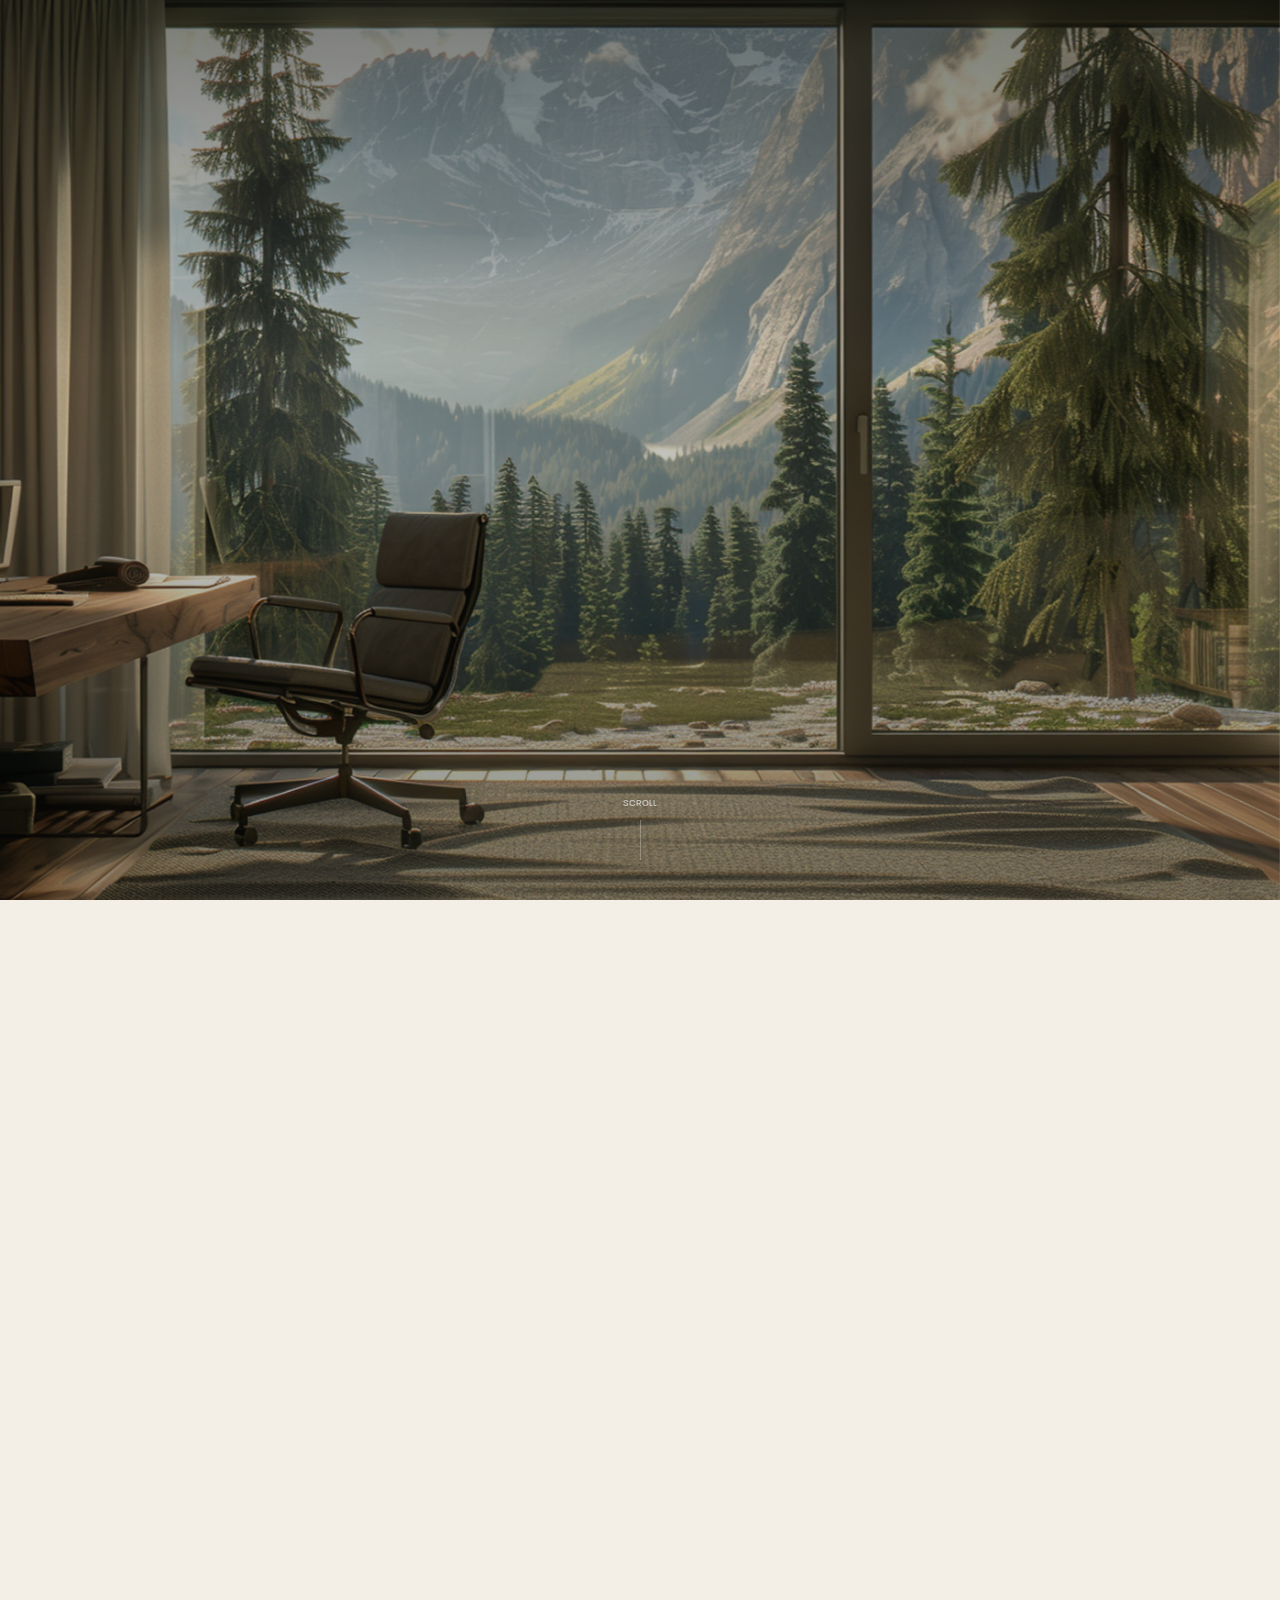
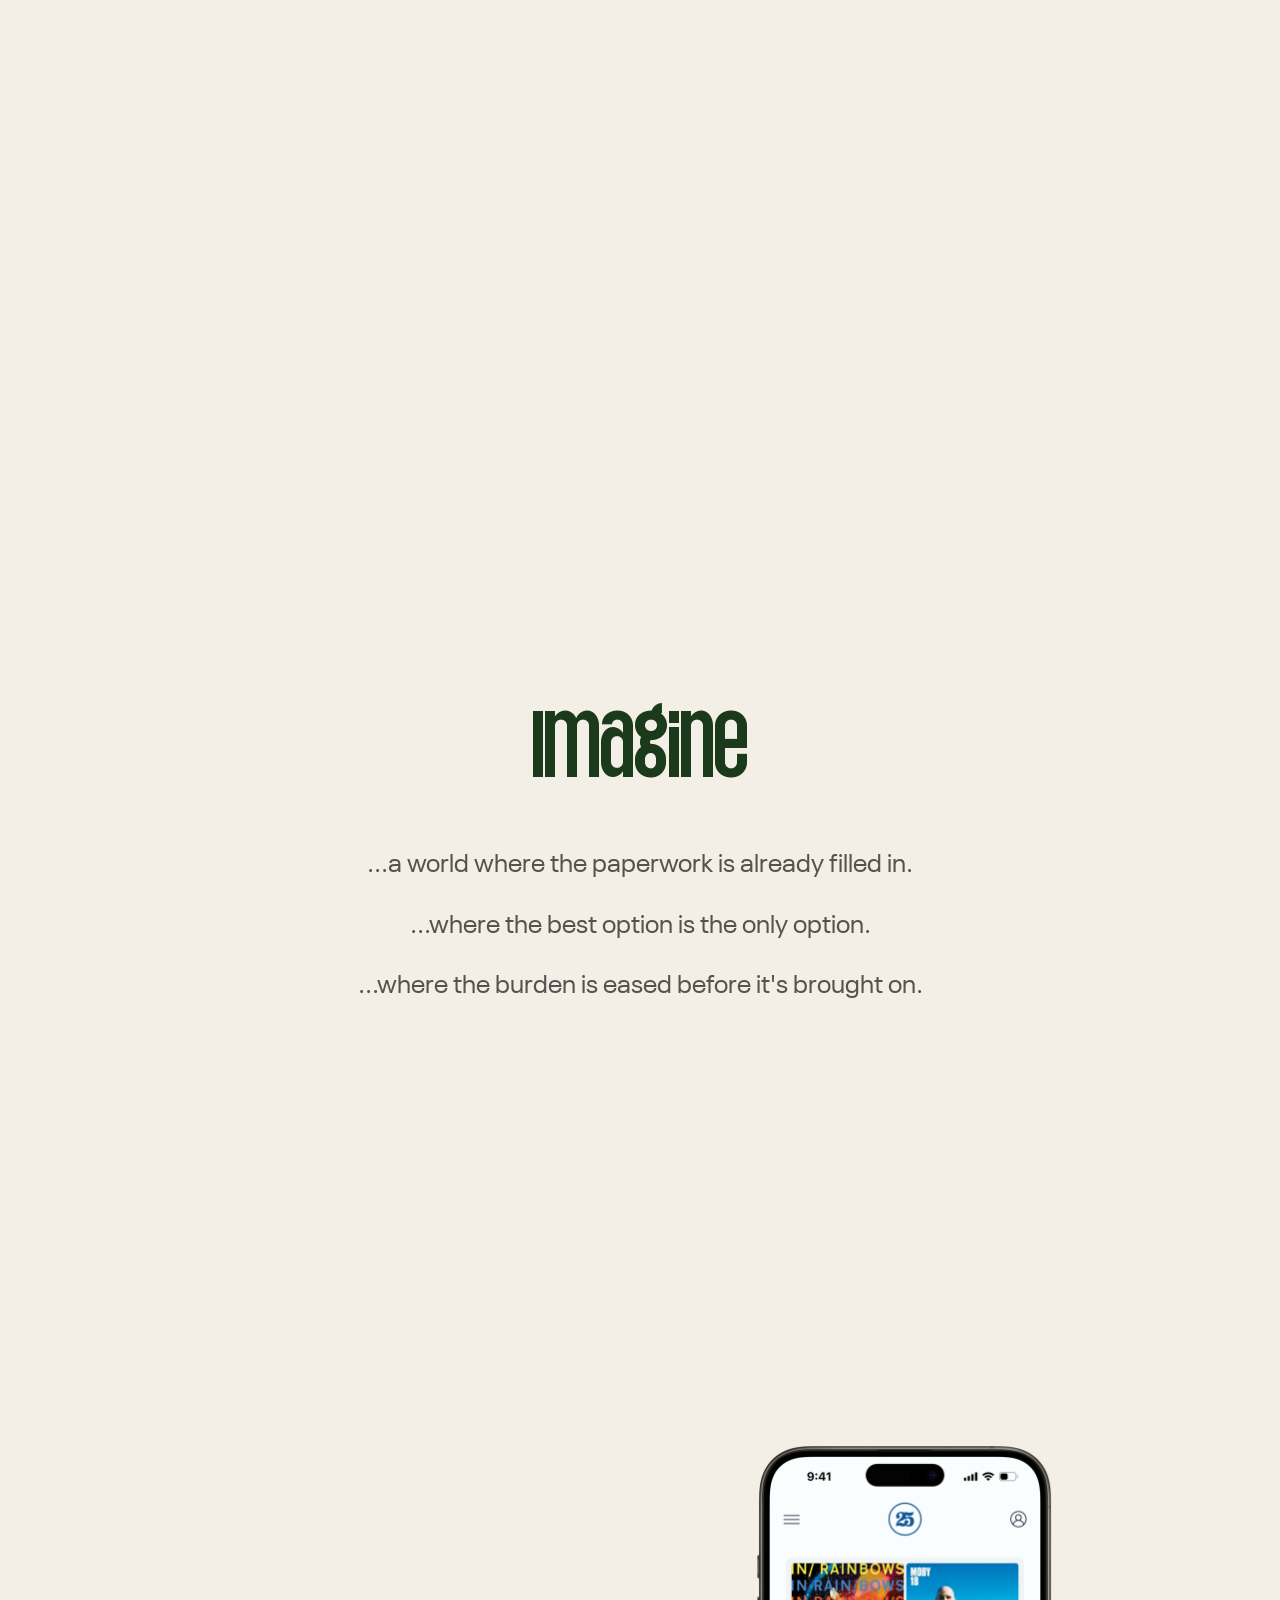
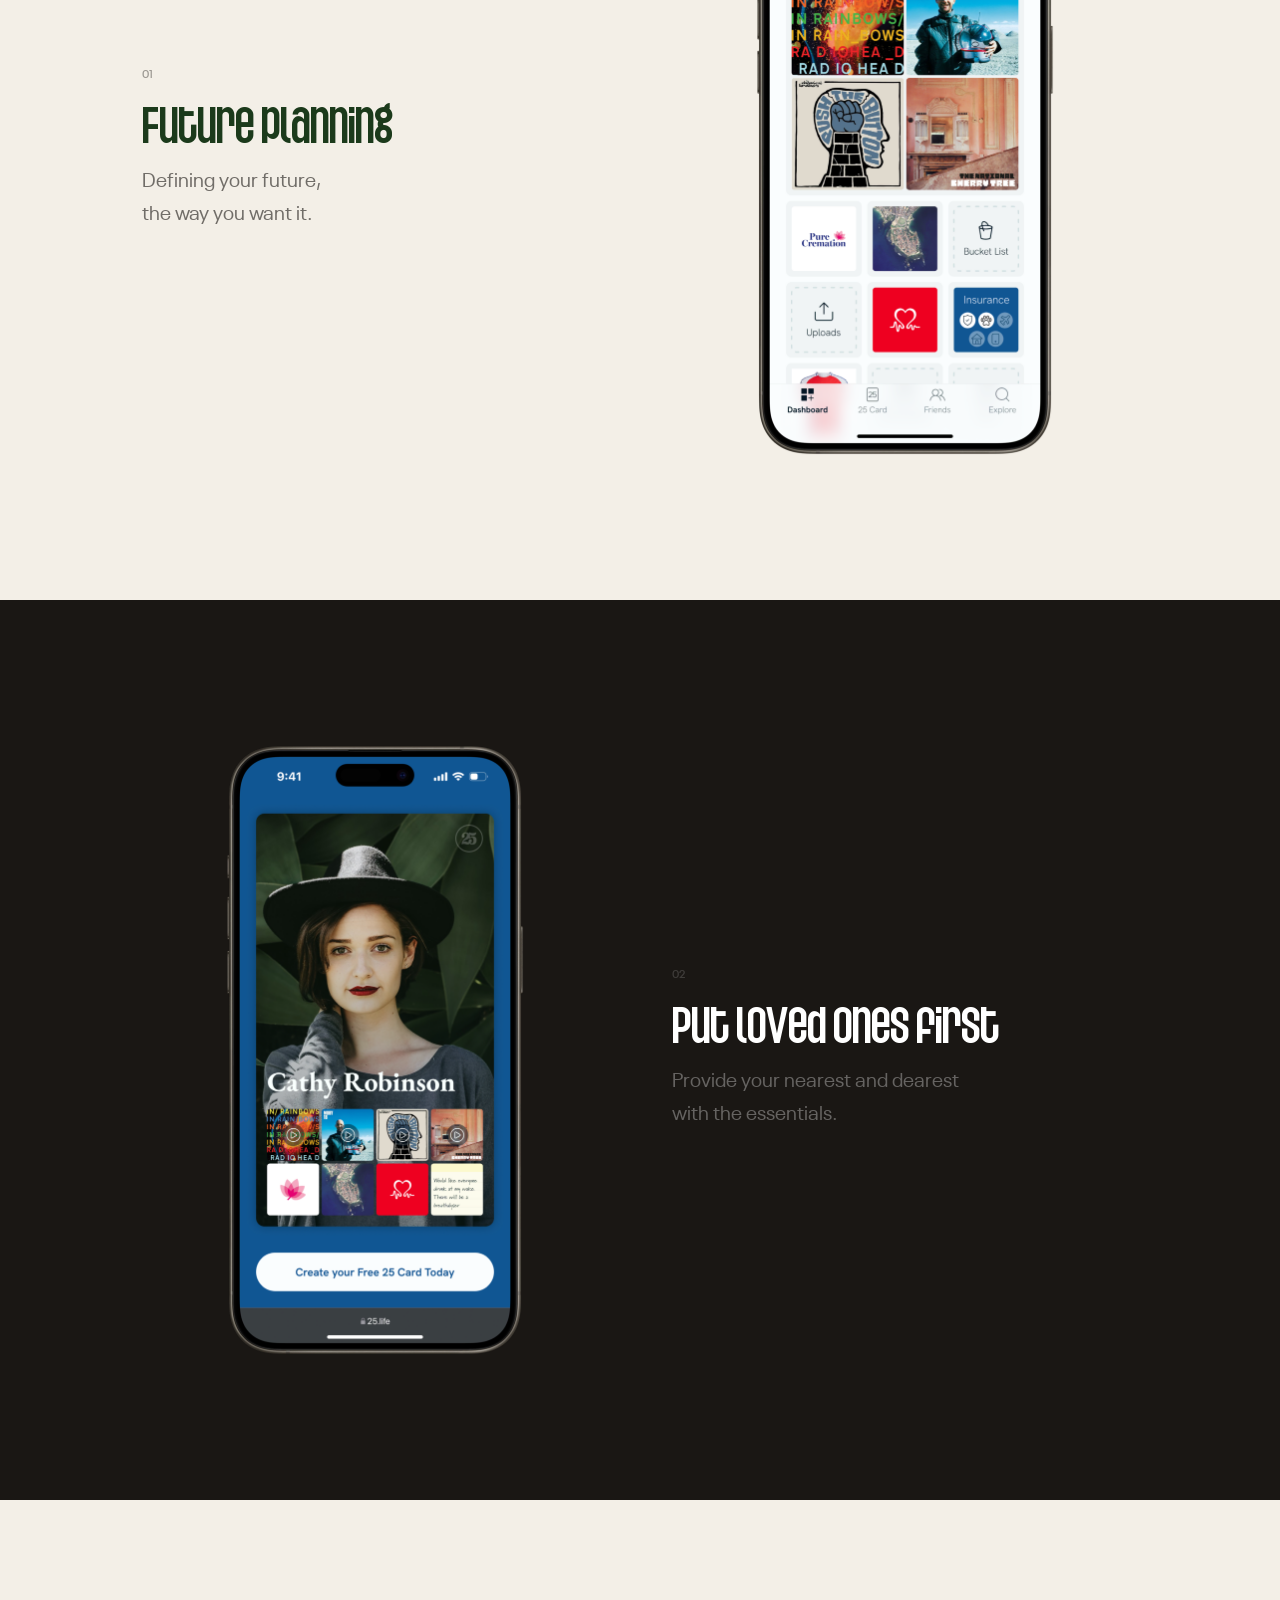
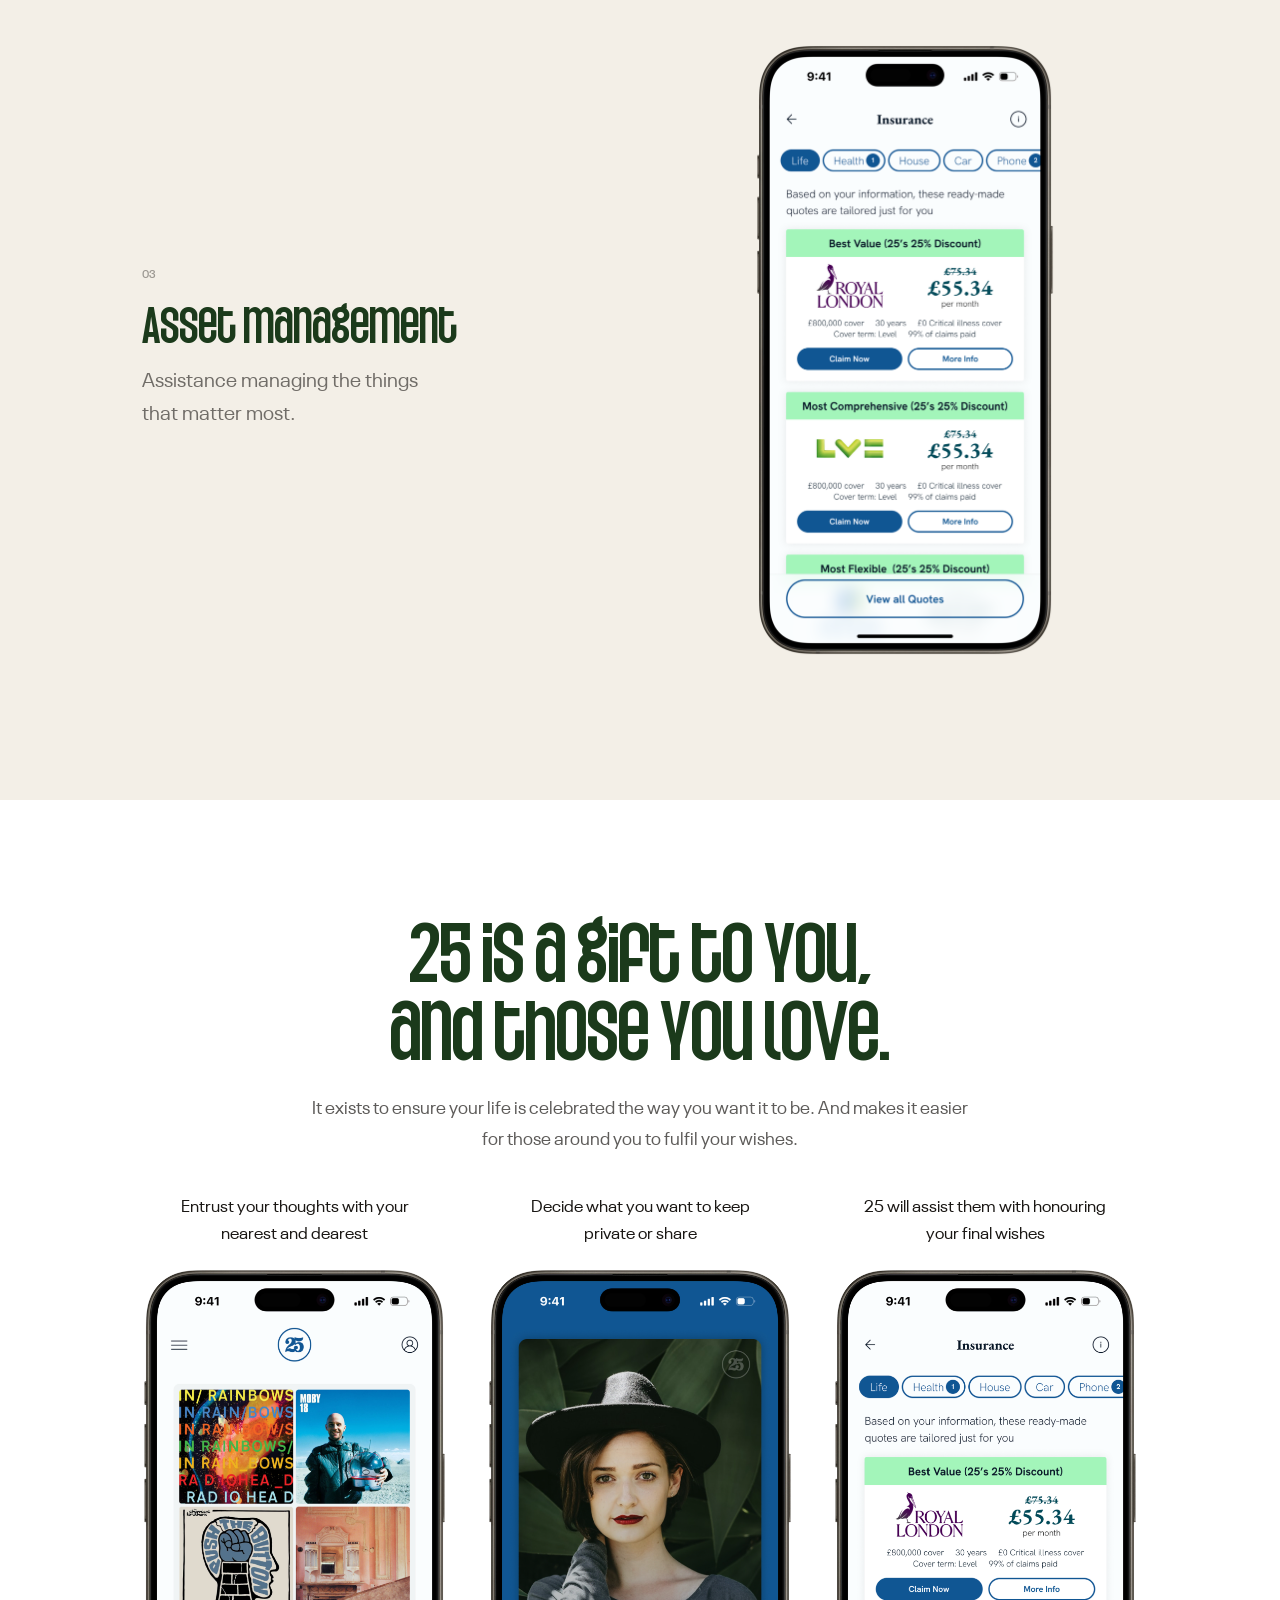
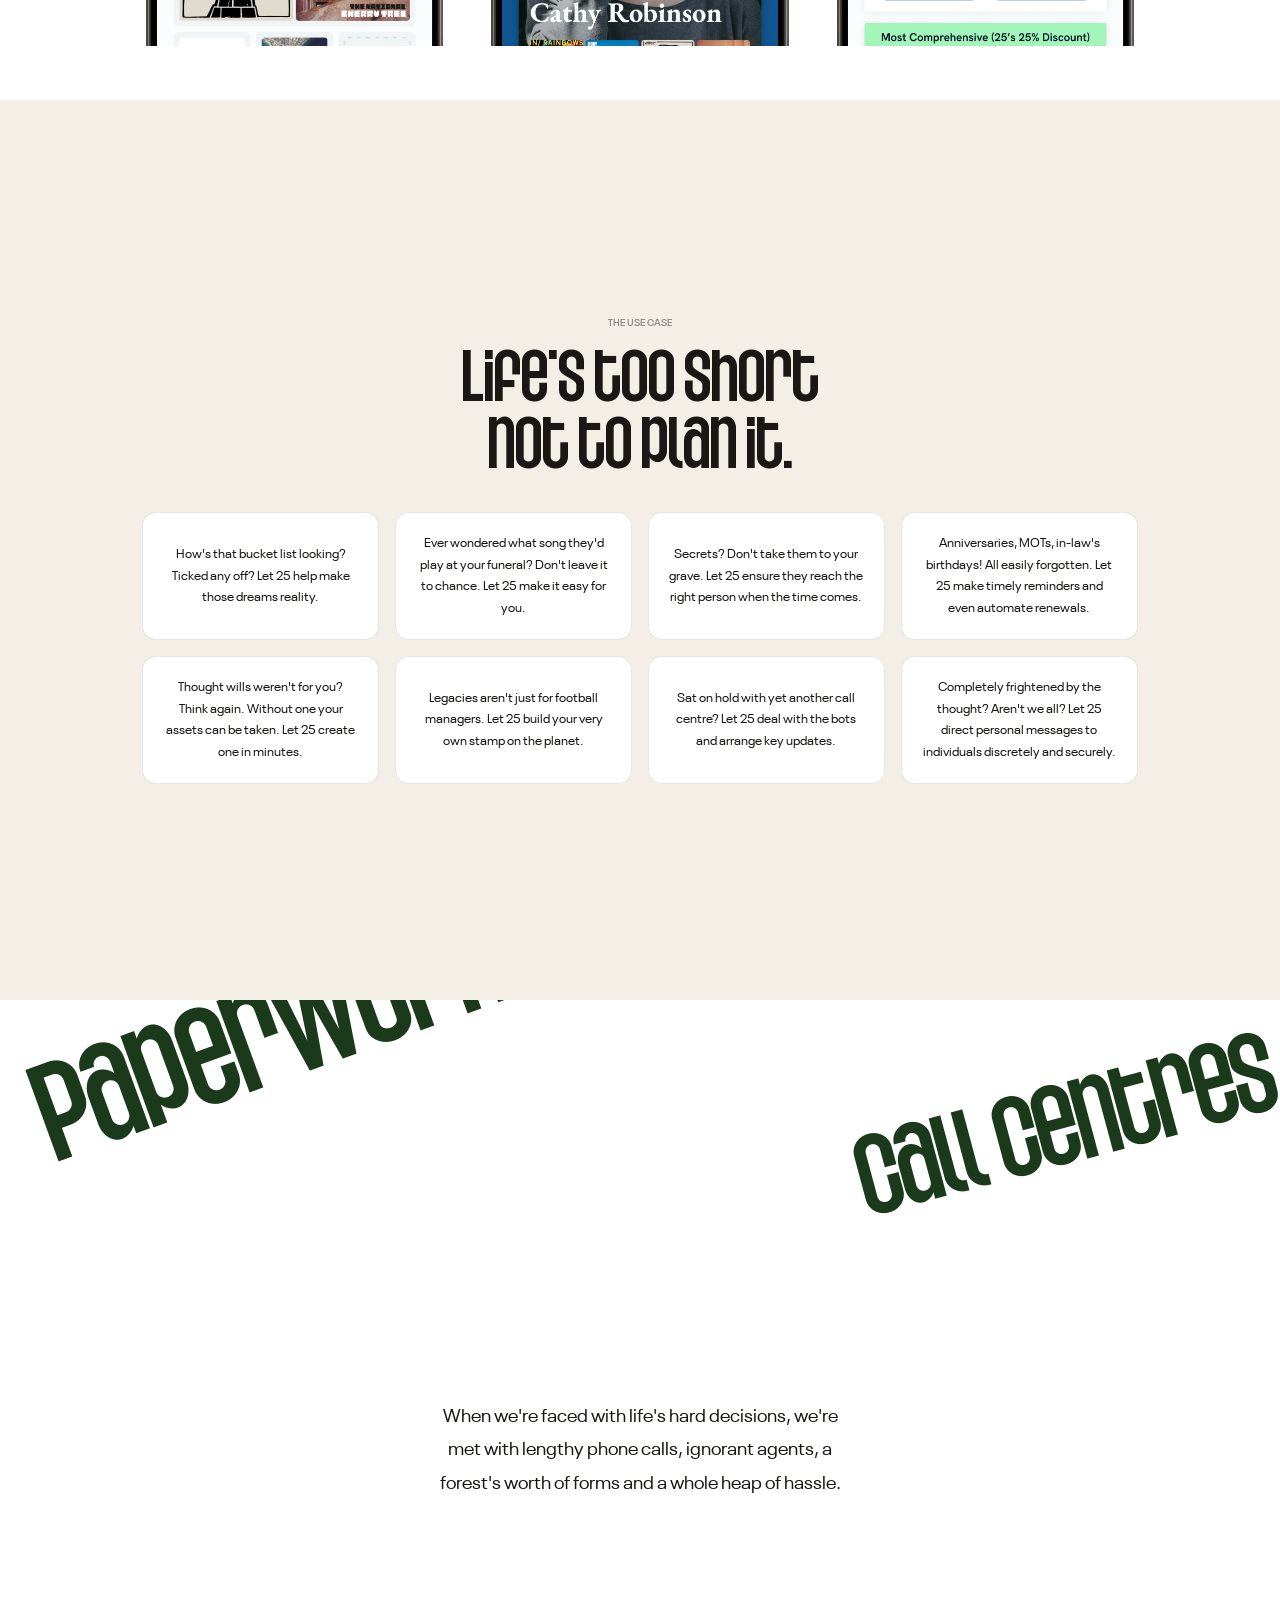
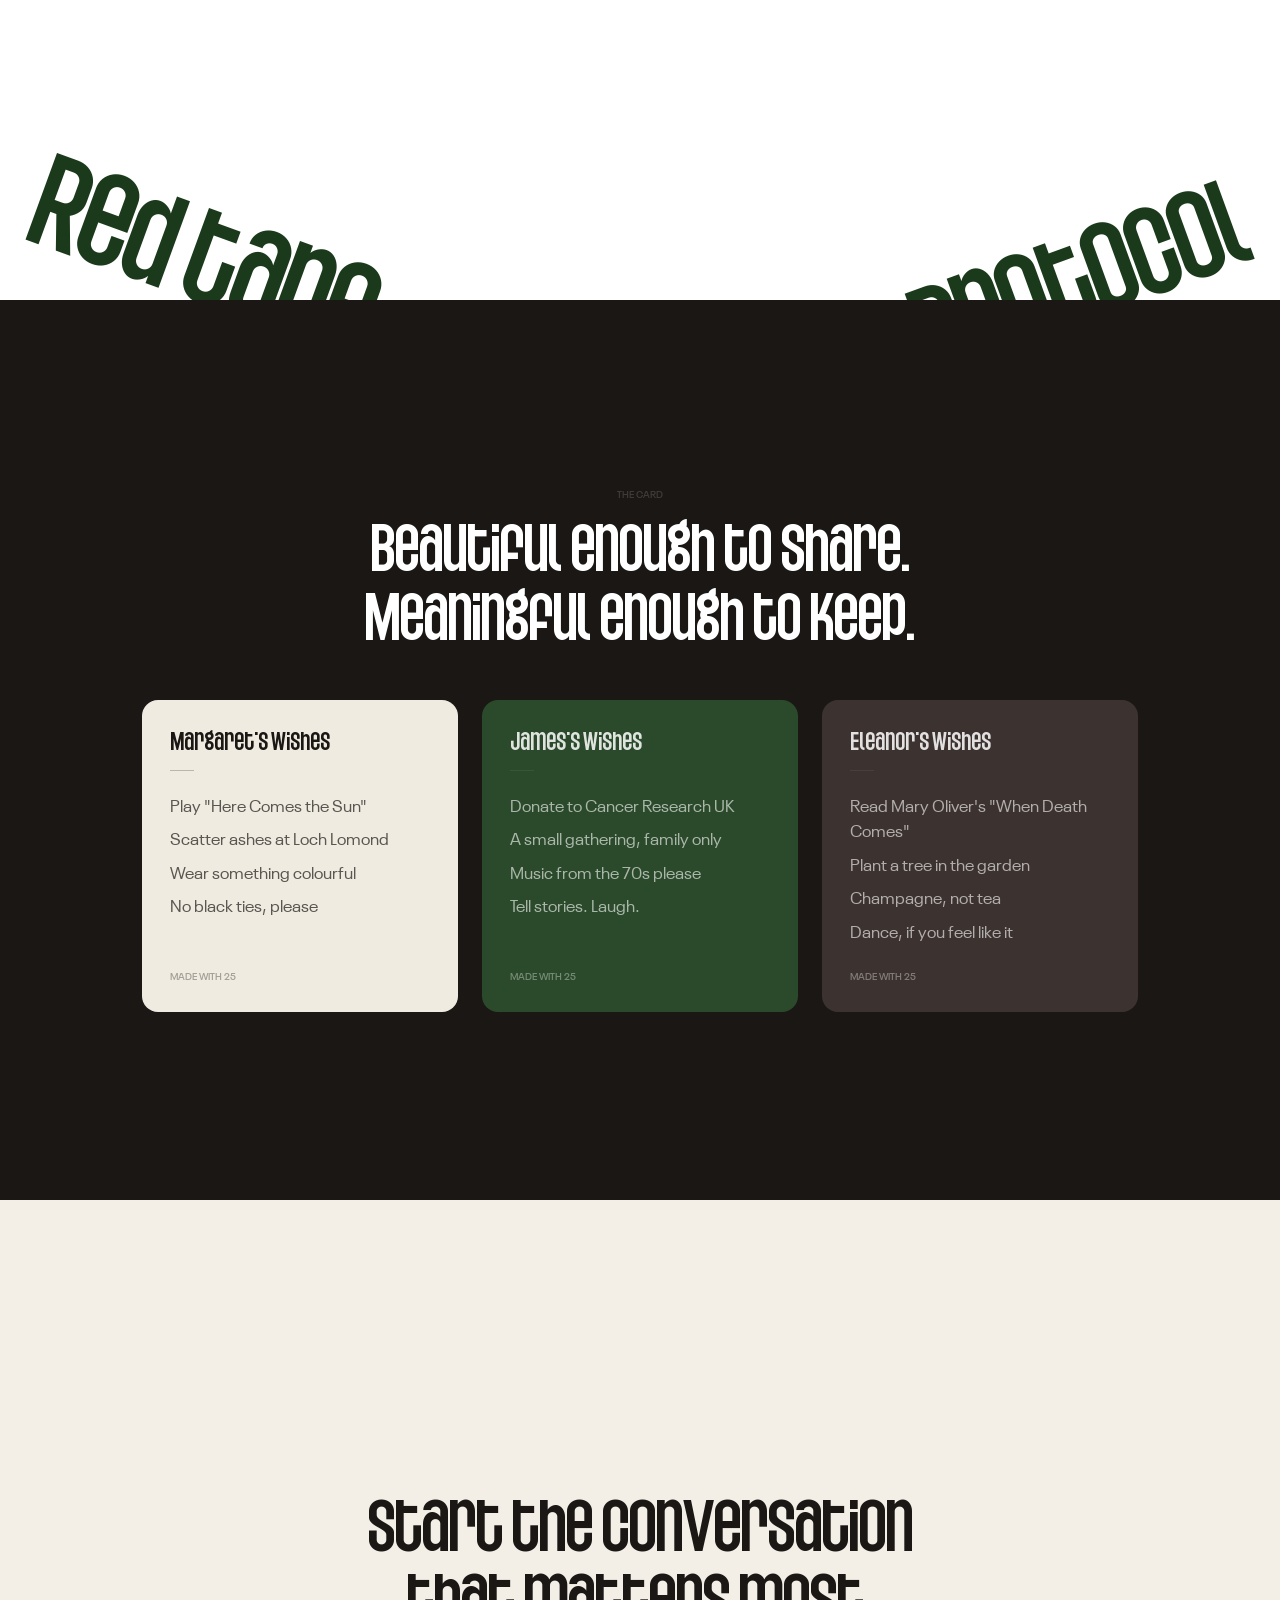
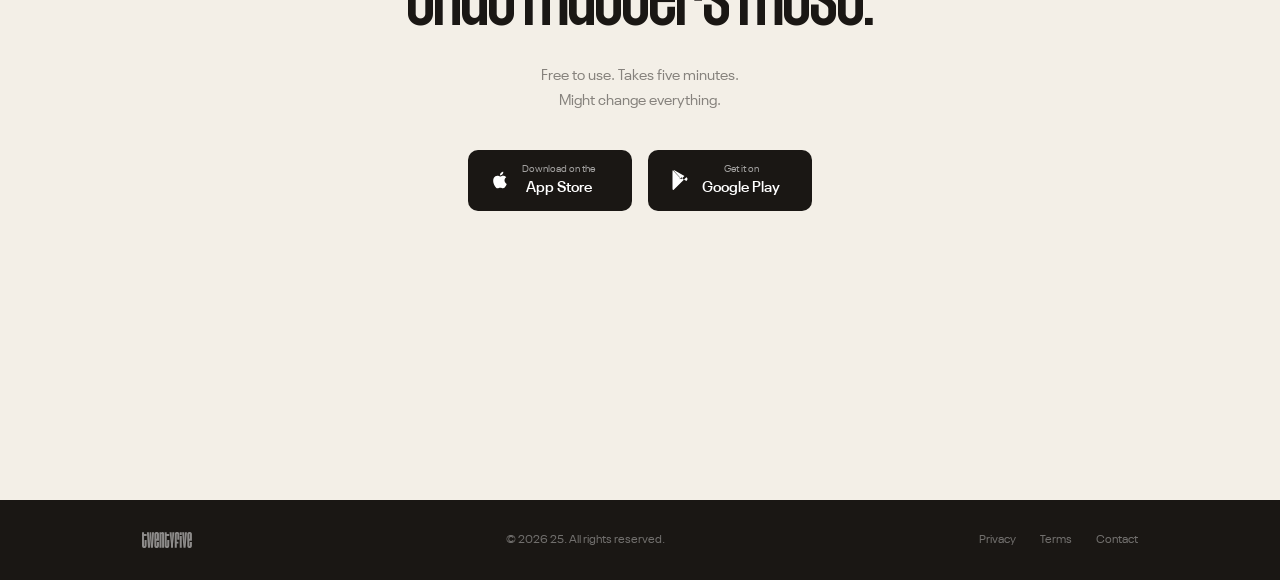
<file: index.html>
<!DOCTYPE html>
<html lang="en">
<head>
  <meta charset="UTF-8">
  <meta name="viewport" content="width=device-width, initial-scale=1.0">
  <title>25 — Life planning, simplified</title>
  <link rel="stylesheet" href="styles.css">
</head>
<body>

  <!-- HERO -->
  <div class="hero-wrapper">
    <section class="hero">
      <img class="hero-bg" src="images/hero_opt.webp" alt="">
      <div class="hero-overlay" aria-hidden="true"></div>
      <img class="hero-logo" src="images/logo-twentyfive.svg" alt="Twentyfive">
      <div class="hero-scroll" aria-hidden="true">
        <span>Scroll</span>
        <svg width="1" height="40" viewBox="0 0 1 40" aria-hidden="true">
          <line x1="0.5" y1="0" x2="0.5" y2="40" stroke="#F3EFE74D"/>
        </svg>
      </div>
    </section>
  </div>

  <!-- IMAGINE -->
  <section class="imagine">
    <div class="imagine-inner">
      <h1>Imagine</h1>
      <div class="imagine-lines">
        <p>...a world where the paperwork is already filled in.</p>
        <p>...where the best option is the only option.</p>
        <p>...where the burden is eased before it's brought on.</p>
      </div>
    </div>
  </section>

  <!-- FEATURES -->
  <section class="feature feature--light">
    <div class="feature-text">
      <div class="feature-number">01</div>
      <h2>Future planning</h2>
      <p>Defining your future,<br>the way you want it.</p>
    </div>
    <div class="feature-phone">
      <img src="images/Mockup-1_opt_opt.webp" alt="Future planning">
    </div>
  </section>

  <section class="feature feature--dark feature--reverse">
    <div class="feature-text">
      <div class="feature-number">02</div>
      <h2>Put loved ones first</h2>
      <p>Provide your nearest and dearest<br>with the essentials.</p>
    </div>
    <div class="feature-phone">
      <img src="images/Mockup-2_opt_opt.webp" alt="Put loved ones first">
    </div>
  </section>

  <section class="feature feature--light">
    <div class="feature-text">
      <div class="feature-number">03</div>
      <h2>Asset management</h2>
      <p>Assistance managing the things<br>that matter most.</p>
    </div>
    <div class="feature-phone">
      <img src="images/Mockup-3_opt_opt.webp" alt="Asset management">
    </div>
  </section>

  <!-- GIFT -->
  <section class="gift">
    <div class="gift-header">
      <h2>25 is a gift to you,<br>and those you love.</h2>
      <p>It exists to ensure your life is celebrated the way you want it to be. And makes it easier for those around you to fulfil your wishes.</p>
    </div>
    <div class="gift-phones">
      <div class="gift-phone">
        <p>Entrust your thoughts with your nearest and dearest</p>
        <img src="images/Mockup-1_opt_opt.webp" alt="Entrust your thoughts">
      </div>
      <div class="gift-phone">
        <p>Decide what you want to keep private or share</p>
        <img src="images/Mockup-2_opt_opt.webp" alt="Private or share">
      </div>
      <div class="gift-phone">
        <p>25 will assist them with honouring your final wishes</p>
        <img src="images/Mockup-3_opt_opt.webp" alt="Honouring your wishes">
      </div>
    </div>
  </section>

  <!-- USE CASES -->
  <section class="use-cases">
    <div class="use-cases-header">
      <span class="section-label">The use case</span>
      <h2>Life's too short<br>not to plan it.</h2>
    </div>
    <div class="use-cases-grid">
      <div class="use-case-card">
        <p>How's that bucket list looking? Ticked any off? Let 25 help make those dreams reality.</p>
      </div>
      <div class="use-case-card">
        <p>Ever wondered what song they'd play at your funeral? Don't leave it to chance. Let 25 make it easy for you.</p>
      </div>
      <div class="use-case-card">
        <p>Secrets? Don't take them to your grave. Let 25 ensure they reach the right person when the time comes.</p>
      </div>
      <div class="use-case-card">
        <p>Anniversaries, MOTs, in-law's birthdays! All easily forgotten. Let 25 make timely reminders and even automate renewals.</p>
      </div>
      <div class="use-case-card">
        <p>Thought wills weren't for you? Think again. Without one your assets can be taken. Let 25 create one in minutes.</p>
      </div>
      <div class="use-case-card">
        <p>Legacies aren't just for football managers. Let 25 build your very own stamp on the planet.</p>
      </div>
      <div class="use-case-card">
        <p>Sat on hold with yet another call centre? Let 25 deal with the bots and arrange key updates.</p>
      </div>
      <div class="use-case-card">
        <p>Completely frightened by the thought? Aren't we all? Let 25 direct personal messages to individuals discretely and securely.</p>
      </div>
    </div>
  </section>

  <!-- PAIN POINTS -->
  <section class="pain-points">
    <span class="pain-word pain-word--paperwork">Paperwork</span>
    <span class="pain-word pain-word--callcentres">Call centres</span>
    <span class="pain-word pain-word--redtape">Red tape</span>
    <span class="pain-word pain-word--protocol">Protocol</span>
    <div class="pain-body">
      <p>When we're faced with life's hard decisions, we're met with lengthy phone calls, ignorant agents, a forest's worth of forms and a whole heap of hassle.</p>
    </div>
  </section>

  <!-- THE CARD -->
  <section class="the-card">
    <div class="the-card-header">
      <span class="section-label">The Card</span>
      <h2>Beautiful enough to share.<br>Meaningful enough to keep.</h2>
    </div>
    <div class="wish-cards">
      <div class="wish-card wish-card--cream">
        <div>
          <p class="wish-card-name">Margaret's Wishes</p>
          <div class="wish-card-divider"></div>
          <ul class="wish-card-items">
            <li>Play "Here Comes the Sun"</li>
            <li>Scatter ashes at Loch Lomond</li>
            <li>Wear something colourful</li>
            <li>No black ties, please</li>
          </ul>
        </div>
        <p class="wish-card-footer">Made with 25</p>
      </div>
      <div class="wish-card wish-card--forest">
        <div>
          <p class="wish-card-name">James's Wishes</p>
          <div class="wish-card-divider"></div>
          <ul class="wish-card-items">
            <li>Donate to Cancer Research UK</li>
            <li>A small gathering, family only</li>
            <li>Music from the 70s please</li>
            <li>Tell stories. Laugh.</li>
          </ul>
        </div>
        <p class="wish-card-footer">Made with 25</p>
      </div>
      <div class="wish-card wish-card--mocha">
        <div>
          <p class="wish-card-name">Eleanor's Wishes</p>
          <div class="wish-card-divider"></div>
          <ul class="wish-card-items">
            <li>Read Mary Oliver's "When Death Comes"</li>
            <li>Plant a tree in the garden</li>
            <li>Champagne, not tea</li>
            <li>Dance, if you feel like it</li>
          </ul>
        </div>
        <p class="wish-card-footer">Made with 25</p>
      </div>
    </div>
  </section>

  <!-- CTA -->
  <section id="cta" class="cta">
    <h2>Start the conversation<br>that matters most.</h2>
    <p class="cta-sub">Free to use. Takes five minutes.<br>Might change everything.</p>
    <div class="app-buttons">
      <a href="#" class="app-btn">
        <svg class="app-btn-icon" viewBox="0 0 24 24" xmlns="http://www.w3.org/2000/svg">
          <path d="M18.71 19.5c-.83 1.24-1.71 2.45-3.05 2.47-1.34.03-1.77-.79-3.29-.79-1.53 0-2 .77-3.27.82-1.31.05-2.3-1.32-3.14-2.53C4.25 17 2.94 12.45 4.7 9.39c.87-1.52 2.43-2.48 4.12-2.51 1.28-.02 2.5.87 3.29.87.78 0 2.26-1.07 3.8-.91.65.03 2.47.26 3.64 1.98-.09.06-2.17 1.28-2.15 3.81.03 3.02 2.65 4.03 2.68 4.04-.03.07-.42 1.44-1.38 2.83M13 3.5c.73-.83 1.94-1.46 2.94-1.5.13 1.17-.34 2.35-1.04 3.19-.69.85-1.83 1.51-2.95 1.42-.15-1.15.41-2.35 1.05-3.11z"/>
        </svg>
        <div class="app-btn-text">
          <span class="small">Download on the</span>
          <span class="big">App Store</span>
        </div>
      </a>
      <a href="#" class="app-btn">
        <svg class="app-btn-icon" viewBox="0 0 24 24" xmlns="http://www.w3.org/2000/svg">
          <path d="M3.18 23.76c.3.17.65.24 1.01.2l12.4-12.41-2.96-2.95L3.18 23.76zm16.44-10.6L16.8 11.5l2.82-2.82c.85.49 1.38 1.37 1.38 2.24s-.53 1.75-1.38 2.24zM3.45.27C3.15.63 3 1.12 3 1.69v20.62c0 .57.16 1.06.46 1.42L14.83 12.5 3.45.27zm8.38 8.38L4.15.42c.32-.18.69-.25 1.09-.17l12.09 6.97-5.5 5.43z"/>
        </svg>
        <div class="app-btn-text">
          <span class="small">Get it on</span>
          <span class="big">Google Play</span>
        </div>
      </a>
    </div>
  </section>

  <!-- FOOTER -->
  <footer>
    <img class="footer-logo" src="images/logo-twentyfive.svg" alt="Twentyfive">
    <p class="footer-copy">© 2026 25. All rights reserved.</p>
    <nav class="footer-links" aria-label="Footer links">
      <a href="#">Privacy</a>
      <a href="#">Terms</a>
      <a href="#">Contact</a>
    </nav>
  </footer>

  <script src="main.js"></script>
</body>
</html>
</file>
<file: styles.css>
@font-face {
  font-family: 'Agharti';
  src: url('fonts/AghartiVF.woff2') format('woff2');
  font-weight: 100 900;
  font-style: normal;
  font-display: swap;
}

@font-face {
  font-family: 'Neue Plak';
  src: url('fonts/Neue Plak Light.ttf') format('truetype');
  font-weight: 300;
  font-style: normal;
  font-display: swap;
}

@font-face {
  font-family: 'Neue Plak';
  src: url('fonts/Neue Plak Regular.ttf') format('truetype');
  font-weight: 400;
  font-style: normal;
  font-display: swap;
}

@font-face {
  font-family: 'Neue Plak';
  src: url('fonts/Neue Plak SemiBold.ttf') format('truetype');
  font-weight: 500 600;
  font-style: normal;
  font-display: swap;
}

@font-face {
  font-family: 'Neue Plak';
  src: url('fonts/Neue Plak Bold.ttf') format('truetype');
  font-weight: 700 900;
  font-style: normal;
  font-display: swap;
}

*, *::before, *::after { box-sizing: border-box; margin: 0; padding: 0; }

:root {
  --cream: #F3EFE7;
  --dark: #1A1714;
  --green: #1B3A1B;
  --white: #FFFFFF;
  --pad-x: clamp(24px, 11.1vw, 160px);
}

/* ─── BASE ─── */

html {
  overflow-y: scroll;
  scroll-behavior: smooth;
}

body {
  font-family: 'Neue Plak', sans-serif;
  color: var(--dark);
  background: var(--cream);
  overflow-x: clip;
}

img { max-width: 100%; display: block; }

section {
  height: 100svh;
  overflow: hidden;
  display: flex;
  flex-direction: column;
  justify-content: center;
}

/* ─── HERO ─── */

.hero-wrapper {
  height: 400svh;
}

.hero {
  position: sticky;
  top: 0;
  width: 100%;
  height: 100svh;
  height: 100dvh;
  align-items: center;
  overflow: clip;
}

.hero-bg {
  position: absolute;
  inset: 0;
  width: 100%;
  height: 100%;
  object-fit: cover;
  transform-origin: center;
  will-change: transform;
}

.hero-overlay {
  position: absolute;
  inset: 0;
  background: linear-gradient(in oklab 180deg,
    oklab(15.8% -0.009 0.006 / 55%) 0%,
    oklab(15.8% -0.009 0.006 / 20%) 40%,
    oklab(15.8% -0.009 0.006 / 45%) 100%);
  pointer-events: none;
}

.hero-logo {
  position: absolute;
  width: 35vw;
  min-width: 200px;
  left: 50%;
  top: 50%;
  transform-origin: center center;
  display: block;
  mix-blend-mode: overlay;
  pointer-events: none;
  user-select: none;
  opacity: 0;
  will-change: transform, opacity;
}

.hero-scroll {
  position: absolute;
  bottom: 40px;
  left: 50%;
  transform: translateX(-50%);
  display: flex;
  flex-direction: column;
  align-items: center;
  gap: 10px;
}

.hero-scroll span {
  font-size: 9px;
  font-weight: 500;
  letter-spacing: 0;
  text-transform: uppercase;
  color: rgba(255,255,255,0.6);
}

.hero-scroll svg { display: block; }

/* ─── IMAGINE ─── */

.imagine {
  background: var(--cream);
  padding: 0 var(--pad-x);
  align-items: center;
}

.imagine-inner { text-align: center; }

.imagine h1 {
  font-family: 'Agharti', serif;
  font-weight: 700;
  font-size: clamp(52px, 6.5vw, 88px);
  color: var(--green);
  letter-spacing: 0;
  margin-bottom: 52px;
}

.imagine-lines {
  display: flex;
  flex-direction: column;
  gap: 22px;
}

.imagine-lines p {
  font-family: 'Neue Plak', sans-serif;
  font-size: clamp(19px, 2vw, 26px);
  color: var(--dark);
  opacity: 0.72;
  line-height: 1.5;
}

/* ─── FEATURES ─── */

.feature {
  display: grid;
  grid-template-columns: 1fr 1fr;
  align-items: center;
  gap: clamp(40px, 5vw, 80px);
  padding: 0 var(--pad-x);
}

.feature--light { background: var(--cream); }
.feature--dark  { background: var(--dark); }
.feature--reverse .feature-text { order: 2; }
.feature--reverse .feature-phone { order: 1; }

.feature-number {
  font-size: 11px;
  font-weight: 500;
  letter-spacing: 0;
  color: var(--dark);
  opacity: 0.4;
  margin-bottom: 18px;
}

.feature--dark .feature-number { color: rgba(255,255,255,0.4); }

.feature h2 {
  font-family: 'Agharti', serif;
  font-weight: 700;
  font-size: clamp(28px, 3.5vw, 48px);
  color: var(--green);
  letter-spacing: 0;
  line-height: 1.1;
  margin-bottom: 16px;
}

.feature--dark h2 { color: white; }

.feature-text p {
  font-family: 'Neue Plak', sans-serif;
  font-size: clamp(17px, 1.6vw, 22px);
  color: var(--dark);
  opacity: 0.6;
  line-height: 1.6;
}

.feature--dark .feature-text p { color: rgba(255,255,255,0.55); }

.feature-phone { display: flex; justify-content: center; }

.feature-phone img {
  width: min(300px, 100%);
  height: auto;
}

/* ─── GIFT ─── */

.gift {
  background: var(--white);
  padding: 60px var(--pad-x) 0;
}

.gift-header {
  text-align: center;
  max-width: 900px;
  margin: 0 auto 40px;
}

.gift-header h2 {
  font-family: 'Agharti', serif;
  font-weight: 700;
  font-size: clamp(36px, 5.8vw, 84px);
  color: var(--green);
  letter-spacing: 0;
  line-height: 1.05;
  margin-bottom: 24px;
}

.gift-header p {
  font-family: 'Neue Plak', sans-serif;
  font-size: clamp(15px, 1.4vw, 18px);
  color: var(--dark);
  opacity: 0.7;
  line-height: 1.72;
  max-width: 680px;
  margin: 0 auto;
}

.gift-phones {
  display: grid;
  grid-template-columns: repeat(3, 1fr);
  gap: 40px;
}

.gift-phone {
  display: flex;
  flex-direction: column;
  align-items: center;
  gap: 20px;
}

.gift-phone p {
  font-size: 17px;
  font-weight: 400;
  color: var(--dark);
  text-align: center;
  line-height: 1.55;
  max-width: 260px;
}

.gift-phone img {
  width: 100%;
  height: 42vh;
  object-fit: cover;
  object-position: top;
}

/* ─── USE CASES ─── */

.use-cases {
  background: var(--cream);
  padding: 60px var(--pad-x);
}

.use-cases-header {
  text-align: center;
  margin-bottom: 36px;
}

.section-label {
  display: block;
  font-size: 10px;
  font-weight: 500;
  letter-spacing: 0;
  text-transform: uppercase;
  color: var(--dark);
  opacity: 0.45;
  margin-bottom: 12px;
}

.use-cases-header h2 {
  font-family: 'Agharti', serif;
  font-size: clamp(36px, 5vw, 64px);
  font-weight: 700;
  color: var(--dark);
  line-height: 1.05;
  letter-spacing: 0;
}

.use-cases-grid {
  display: grid;
  grid-template-columns: repeat(4, 1fr);
  gap: 16px;
}

.use-case-card {
  background: white;
  border: 1px solid rgba(26,23,20,0.1);
  border-radius: 14px;
  padding: 20px;
  display: flex;
  align-items: center;
  justify-content: center;
  min-height: 100px;
}

.use-case-card p {
  font-size: 13px;
  color: var(--dark);
  text-align: center;
  line-height: 1.65;
}

/* ─── PAIN POINTS ─── */

.pain-points {
  background: var(--white);
  position: relative;
  align-items: center;
}

.pain-word {
  position: absolute;
  font-family: 'Agharti', serif;
  font-weight: 700;
  color: var(--green);
  line-height: 1;
  letter-spacing: 0;
  white-space: nowrap;
}

.pain-word--paperwork {
  font-size: clamp(56px, 9.5vw, 136px);
  top: 60px; left: 20px;
  transform: rotate(-20deg);
  transform-origin: left top;
}

.pain-word--callcentres {
  font-size: clamp(44px, 7.8vw, 112px);
  top: 20px; right: 20px;
  transform: rotate(-15deg);
  transform-origin: right top;
}

.pain-word--redtape {
  font-size: clamp(50px, 9vw, 130px);
  bottom: 50px; left: 20px;
  transform: rotate(20deg);
  transform-origin: left bottom;
}

.pain-word--protocol {
  font-size: clamp(46px, 8.5vw, 122px);
  bottom: 30px; right: 20px;
  transform: rotate(-20deg);
  transform-origin: right bottom;
}

.pain-body {
  max-width: 540px;
  text-align: center;
  position: relative;
  z-index: 1;
  padding: 0 clamp(16px, 5vw, 60px);
}

.pain-body p {
  font-size: clamp(16px, 1.5vw, 21px);
  color: var(--dark);
  line-height: 1.72;
}

/* ─── THE CARD ─── */

.the-card {
  background: var(--dark);
  padding: 72px var(--pad-x);
}

.the-card-header {
  text-align: center;
  margin-bottom: 48px;
}

.the-card-header .section-label { color: rgba(255,255,255,0.35); }

.the-card-header h2 {
  font-family: 'Agharti', serif;
  font-size: clamp(32px, 4.5vw, 62px);
  font-weight: 700;
  color: white;
  line-height: 1.2;
}

.wish-cards {
  display: grid;
  grid-template-columns: repeat(3, 1fr);
  gap: 24px;
  max-width: 1024px;
  margin: 0 auto;
}

.wish-card {
  border-radius: 16px;
  padding: 28px;
  display: flex;
  flex-direction: column;
  justify-content: space-between;
  min-height: 300px;
}

.wish-card--cream  { background: #F0EBE1; }
.wish-card--forest { background: #2B4A2B; }
.wish-card--mocha  { background: #3C3330; }

.wish-card-name {
  font-family: 'Agharti', serif;
  font-size: 22px;
  font-weight: 700;
  color: var(--dark);
  margin-bottom: 16px;
}

.wish-card--forest .wish-card-name,
.wish-card--mocha  .wish-card-name { color: rgba(255,255,255,0.85); }

.wish-card-divider {
  width: 24px;
  height: 1px;
  background: var(--dark);
  opacity: 0.25;
  margin-bottom: 24px;
}

.wish-card--forest .wish-card-divider,
.wish-card--mocha  .wish-card-divider { background: rgba(255,255,255,0.25); }

.wish-card-items {
  list-style: none;
  display: flex;
  flex-direction: column;
  gap: 8px;
  flex: 1;
}

.wish-card-items li {
  font-family: 'Neue Plak', sans-serif;
  font-size: 17px;
  color: var(--dark);
  opacity: 0.7;
  line-height: 1.5;
}

.wish-card--forest .wish-card-items li,
.wish-card--mocha  .wish-card-items li { color: rgba(255,255,255,0.6); opacity: 1; }

.wish-card-footer {
  font-size: 10px;
  font-weight: 500;
  letter-spacing: 0;
  text-transform: uppercase;
  color: var(--dark);
  opacity: 0.35;
  margin-top: 24px;
}

.wish-card--forest .wish-card-footer,
.wish-card--mocha  .wish-card-footer { color: rgba(255,255,255,0.35); opacity: 1; }

/* ─── CTA ─── */

.cta {
  background: var(--cream);
  padding: 40px var(--pad-x);
  text-align: center;
  align-items: center;
  gap: 28px;
}

.cta h2 {
  font-family: 'Agharti', serif;
  font-size: clamp(36px, 5vw, 68px);
  font-weight: 700;
  color: var(--dark);
  line-height: 1.15;
}

.cta-sub {
  font-size: 15px;
  color: var(--dark);
  opacity: 0.5;
  line-height: 1.65;
}

.app-buttons {
  display: flex;
  gap: 16px;
  flex-wrap: wrap;
  justify-content: center;
  margin-top: 8px;
}

.app-btn {
  background: var(--dark);
  color: white;
  border-radius: 10px;
  padding: 13px 22px;
  display: flex;
  align-items: center;
  gap: 12px;
  text-decoration: none;
  min-width: 164px;
  transition: opacity 0.2s;
}

.app-btn:hover { opacity: 0.82; }

.app-btn-icon { width: 20px; height: 20px; flex-shrink: 0; fill: white; }

.app-btn-text .small {
  display: block;
  font-size: 10px;
  opacity: 0.6;
  letter-spacing: 0;
  margin-bottom: 2px;
}

.app-btn-text .big {
  display: block;
  font-size: 15px;
  font-weight: 600;
}

/* ─── FOOTER ─── */

footer {
  background: var(--dark);
  padding: 32px var(--pad-x);
  display: flex;
  align-items: center;
  justify-content: space-between;
  flex-wrap: wrap;
  gap: 16px;
}

.footer-logo { height: 16px; opacity: 0.5; }
.footer-copy { font-size: 12px; color: rgba(255,255,255,0.38); }

.footer-links { display: flex; gap: 24px; }

.footer-links a {
  font-size: 12px;
  color: rgba(255,255,255,0.38);
  text-decoration: none;
  transition: color 0.2s;
}

.footer-links a:hover { color: rgba(255,255,255,0.75); }

/* ─── RESPONSIVE ─── */

@media (max-width: 900px) {
  section {
    height: auto;
    min-height: 100svh;
    overflow: visible;
  }

  .feature {
    grid-template-columns: 1fr;
    padding: 80px var(--pad-x);
    gap: 48px;
  }

  .feature--reverse .feature-text { order: unset; }
  .feature--reverse .feature-phone { order: unset; }
  .feature-phone { order: -1; }
  .feature-phone img { width: min(260px, 65%); }

  .gift { padding: 60px var(--pad-x) 0; }
  .gift-phones { grid-template-columns: 1fr; max-width: 360px; margin: 0 auto; }
  .gift-phone img { height: 320px; }

  .use-cases-grid { grid-template-columns: repeat(2, 1fr); }

  .wish-cards { grid-template-columns: 1fr; max-width: 400px; }
}

@media (max-width: 600px) {
  .use-cases-grid { grid-template-columns: 1fr; }

  .pain-points { padding: 80px 24px; }
  .pain-word { font-size: clamp(40px, 12vw, 72px); }

  footer {
    flex-direction: column;
    align-items: flex-start;
    gap: 20px;
  }
}

@media (max-width: 400px) {
  .gift-header h2 { font-size: 32px; }
}
</file>
